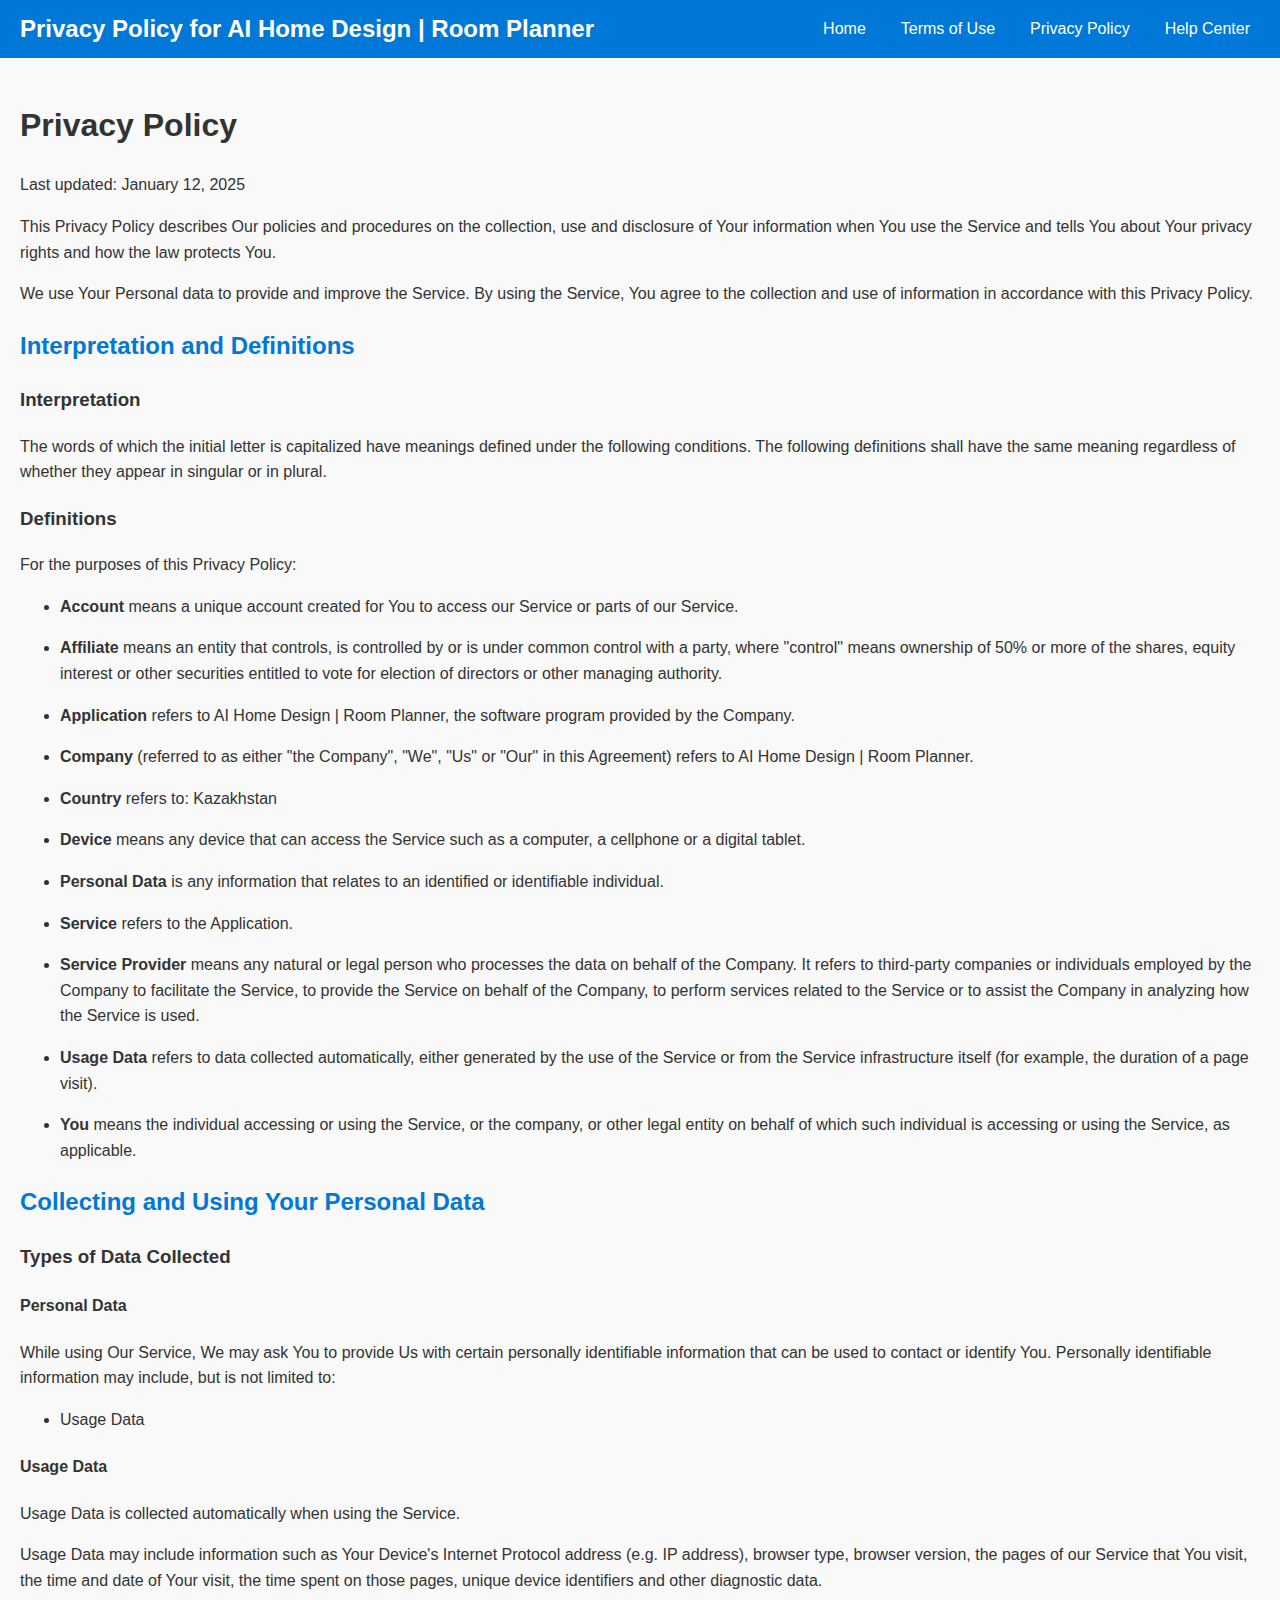
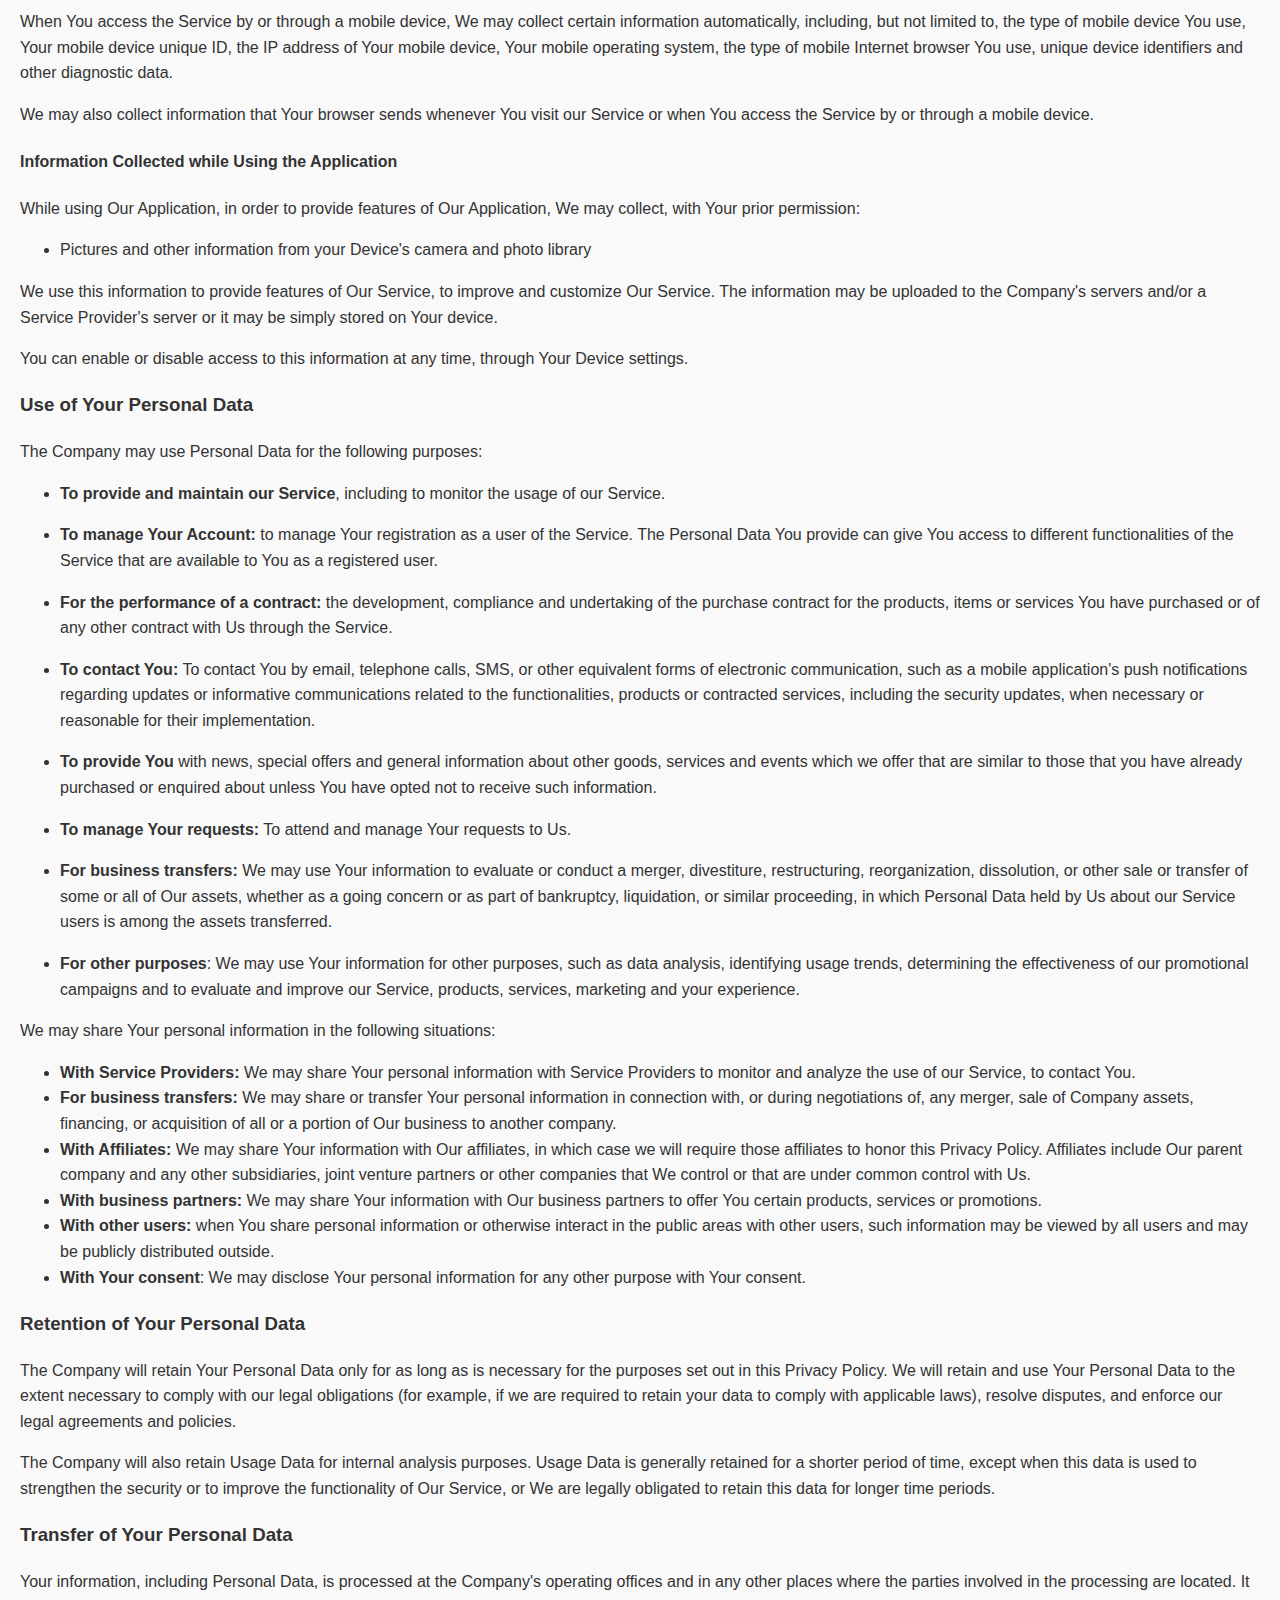
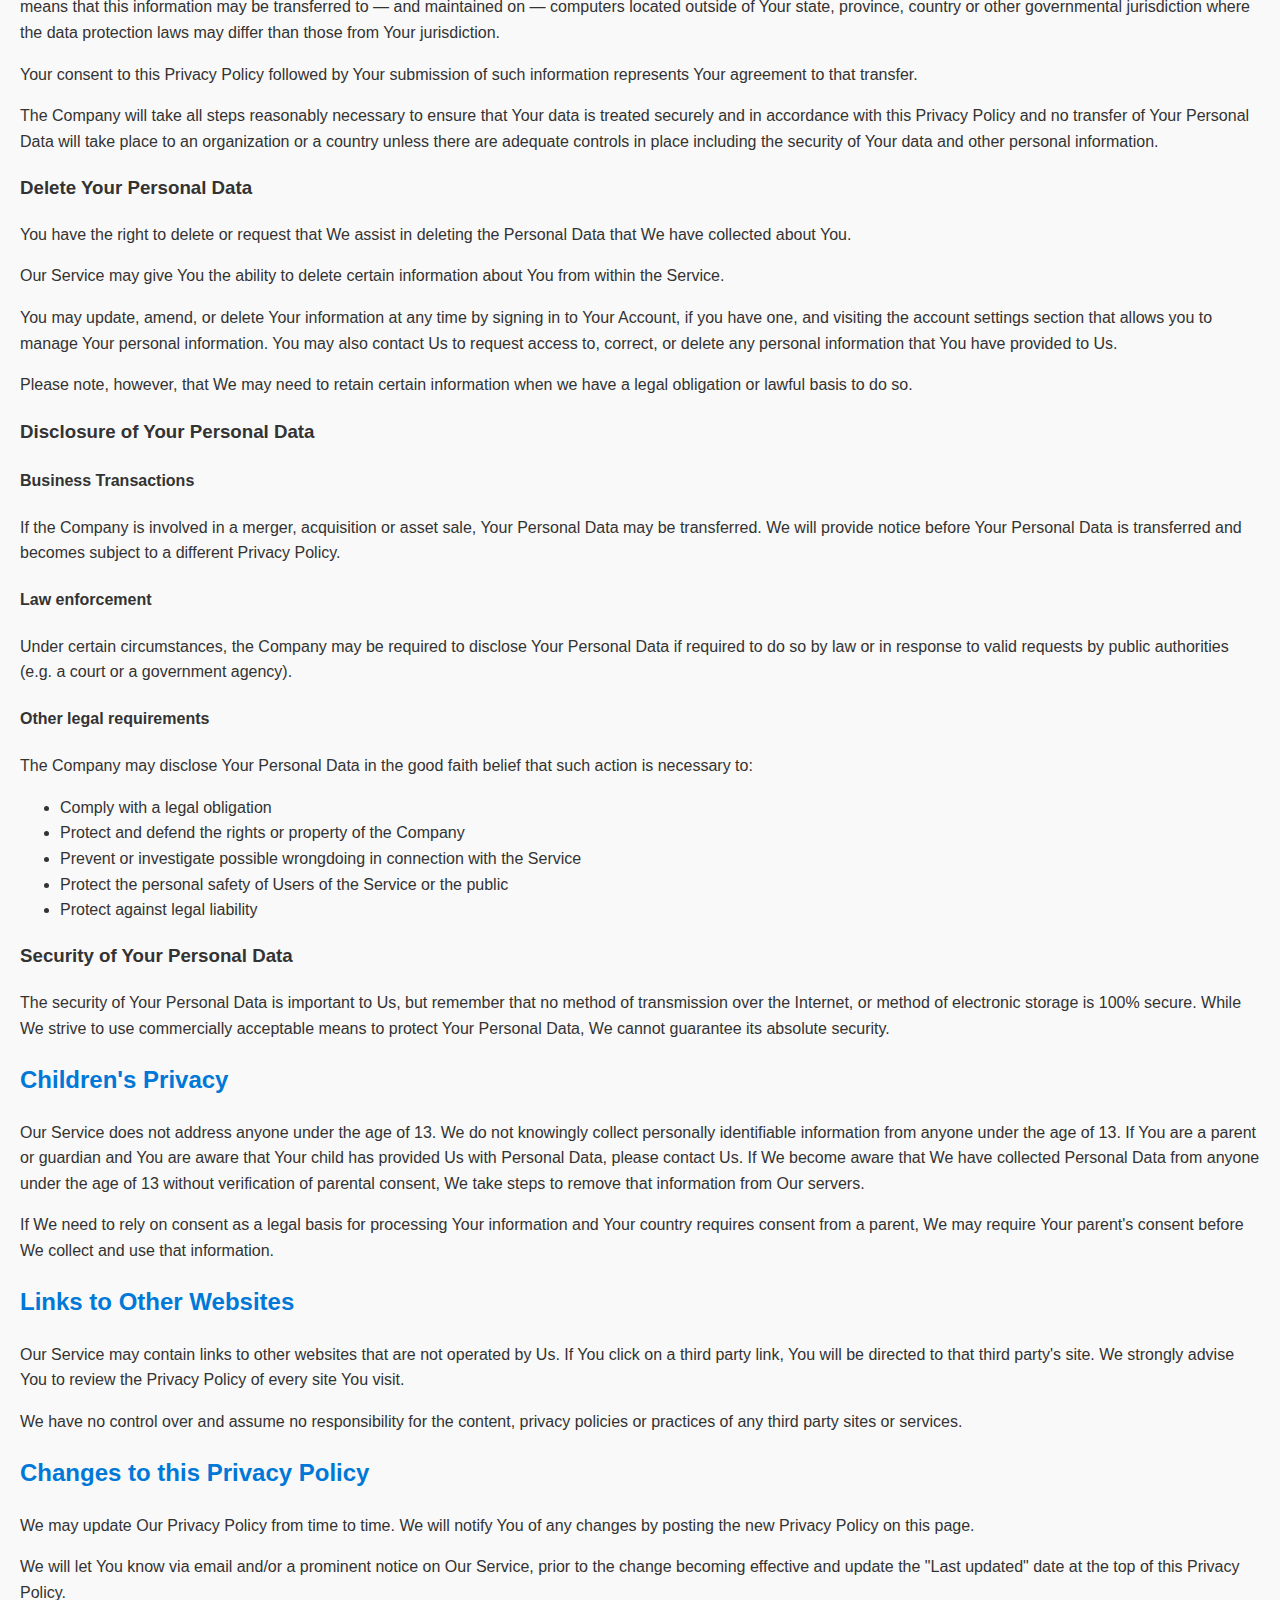
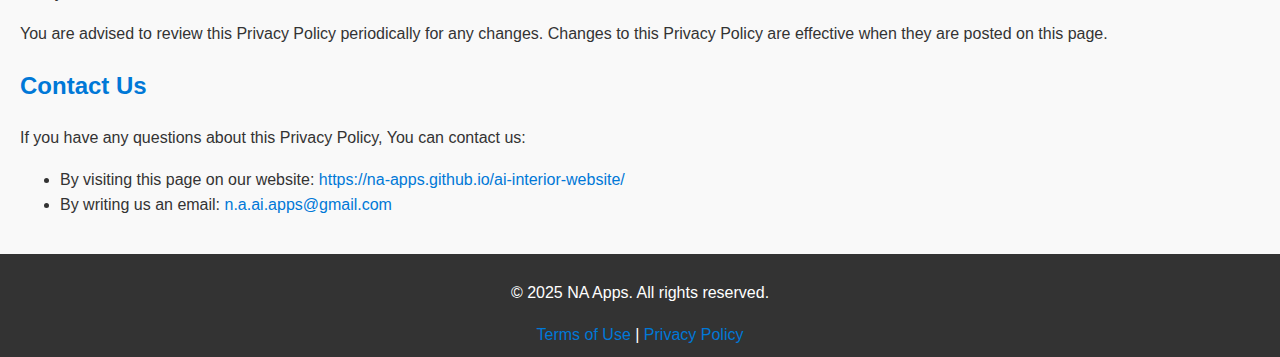
<file: privacy-policy.html>
<!DOCTYPE html>
<html lang="en">
<head>
    <meta charset="UTF-8">
    <meta name="viewport" content="width=device-width, initial-scale=1.0">
    <title>Privacy Policy</title>
    <link rel="stylesheet" href="style.css">
</head>
<body>
    <header>
        <div class="header-container">
            <div class="header-title">Privacy Policy for AI Home Design | Room Planner</div>
            <nav class="header-links">
                <a href="index.html">Home</a>
                <a href="terms-of-use.html">Terms of Use</a>
                <a href="privacy-policy.html">Privacy Policy</a>
                <a href="help-center.html">Help Center</a>
            </nav>
        </div>
    </header>

    <main>
<h1>Privacy Policy</h1>
<p>Last updated: January 12, 2025</p>
<p>This Privacy Policy describes Our policies and procedures on the collection, use and disclosure of Your information when You use the Service and tells You about Your privacy rights and how the law protects You.</p>
<p>We use Your Personal data to provide and improve the Service. By using the Service, You agree to the collection and use of information in accordance with this Privacy Policy.</p>
<h2>Interpretation and Definitions</h2>
<h3>Interpretation</h3>
<p>The words of which the initial letter is capitalized have meanings defined under the following conditions. The following definitions shall have the same meaning regardless of whether they appear in singular or in plural.</p>
<h3>Definitions</h3>
<p>For the purposes of this Privacy Policy:</p>
<ul>
<li>
<p><strong>Account</strong> means a unique account created for You to access our Service or parts of our Service.</p>
</li>
<li>
<p><strong>Affiliate</strong> means an entity that controls, is controlled by or is under common control with a party, where "control" means ownership of 50% or more of the shares, equity interest or other securities entitled to vote for election of directors or other managing authority.</p>
</li>
<li>
<p><strong>Application</strong> refers to AI Home Design | Room Planner, the software program provided by the Company.</p>
</li>
<li>
<p><strong>Company</strong> (referred to as either "the Company", "We", "Us" or "Our" in this Agreement) refers to AI Home Design | Room Planner.</p>
</li>
<li>
<p><strong>Country</strong> refers to:  Kazakhstan</p>
</li>
<li>
<p><strong>Device</strong> means any device that can access the Service such as a computer, a cellphone or a digital tablet.</p>
</li>
<li>
<p><strong>Personal Data</strong> is any information that relates to an identified or identifiable individual.</p>
</li>
<li>
<p><strong>Service</strong> refers to the Application.</p>
</li>
<li>
<p><strong>Service Provider</strong> means any natural or legal person who processes the data on behalf of the Company. It refers to third-party companies or individuals employed by the Company to facilitate the Service, to provide the Service on behalf of the Company, to perform services related to the Service or to assist the Company in analyzing how the Service is used.</p>
</li>
<li>
<p><strong>Usage Data</strong> refers to data collected automatically, either generated by the use of the Service or from the Service infrastructure itself (for example, the duration of a page visit).</p>
</li>
<li>
<p><strong>You</strong> means the individual accessing or using the Service, or the company, or other legal entity on behalf of which such individual is accessing or using the Service, as applicable.</p>
</li>
</ul>
<h2>Collecting and Using Your Personal Data</h2>
<h3>Types of Data Collected</h3>
<h4>Personal Data</h4>
<p>While using Our Service, We may ask You to provide Us with certain personally identifiable information that can be used to contact or identify You. Personally identifiable information may include, but is not limited to:</p>
<ul>
<li>Usage Data</li>
</ul>
<h4>Usage Data</h4>
<p>Usage Data is collected automatically when using the Service.</p>
<p>Usage Data may include information such as Your Device's Internet Protocol address (e.g. IP address), browser type, browser version, the pages of our Service that You visit, the time and date of Your visit, the time spent on those pages, unique device identifiers and other diagnostic data.</p>
<p>When You access the Service by or through a mobile device, We may collect certain information automatically, including, but not limited to, the type of mobile device You use, Your mobile device unique ID, the IP address of Your mobile device, Your mobile operating system, the type of mobile Internet browser You use, unique device identifiers and other diagnostic data.</p>
<p>We may also collect information that Your browser sends whenever You visit our Service or when You access the Service by or through a mobile device.</p>
<h4>Information Collected while Using the Application</h4>
<p>While using Our Application, in order to provide features of Our Application, We may collect, with Your prior permission:</p>
<ul>
<li>Pictures and other information from your Device's camera and photo library</li>
</ul>
<p>We use this information to provide features of Our Service, to improve and customize Our Service. The information may be uploaded to the Company's servers and/or a Service Provider's server or it may be simply stored on Your device.</p>
<p>You can enable or disable access to this information at any time, through Your Device settings.</p>
<h3>Use of Your Personal Data</h3>
<p>The Company may use Personal Data for the following purposes:</p>
<ul>
<li>
<p><strong>To provide and maintain our Service</strong>, including to monitor the usage of our Service.</p>
</li>
<li>
<p><strong>To manage Your Account:</strong> to manage Your registration as a user of the Service. The Personal Data You provide can give You access to different functionalities of the Service that are available to You as a registered user.</p>
</li>
<li>
<p><strong>For the performance of a contract:</strong> the development, compliance and undertaking of the purchase contract for the products, items or services You have purchased or of any other contract with Us through the Service.</p>
</li>
<li>
<p><strong>To contact You:</strong> To contact You by email, telephone calls, SMS, or other equivalent forms of electronic communication, such as a mobile application's push notifications regarding updates or informative communications related to the functionalities, products or contracted services, including the security updates, when necessary or reasonable for their implementation.</p>
</li>
<li>
<p><strong>To provide You</strong> with news, special offers and general information about other goods, services and events which we offer that are similar to those that you have already purchased or enquired about unless You have opted not to receive such information.</p>
</li>
<li>
<p><strong>To manage Your requests:</strong> To attend and manage Your requests to Us.</p>
</li>
<li>
<p><strong>For business transfers:</strong> We may use Your information to evaluate or conduct a merger, divestiture, restructuring, reorganization, dissolution, or other sale or transfer of some or all of Our assets, whether as a going concern or as part of bankruptcy, liquidation, or similar proceeding, in which Personal Data held by Us about our Service users is among the assets transferred.</p>
</li>
<li>
<p><strong>For other purposes</strong>: We may use Your information for other purposes, such as data analysis, identifying usage trends, determining the effectiveness of our promotional campaigns and to evaluate and improve our Service, products, services, marketing and your experience.</p>
</li>
</ul>
<p>We may share Your personal information in the following situations:</p>
<ul>
<li><strong>With Service Providers:</strong> We may share Your personal information with Service Providers to monitor and analyze the use of our Service,  to contact You.</li>
<li><strong>For business transfers:</strong> We may share or transfer Your personal information in connection with, or during negotiations of, any merger, sale of Company assets, financing, or acquisition of all or a portion of Our business to another company.</li>
<li><strong>With Affiliates:</strong> We may share Your information with Our affiliates, in which case we will require those affiliates to honor this Privacy Policy. Affiliates include Our parent company and any other subsidiaries, joint venture partners or other companies that We control or that are under common control with Us.</li>
<li><strong>With business partners:</strong> We may share Your information with Our business partners to offer You certain products, services or promotions.</li>
<li><strong>With other users:</strong> when You share personal information or otherwise interact in the public areas with other users, such information may be viewed by all users and may be publicly distributed outside.</li>
<li><strong>With Your consent</strong>: We may disclose Your personal information for any other purpose with Your consent.</li>
</ul>
<h3>Retention of Your Personal Data</h3>
<p>The Company will retain Your Personal Data only for as long as is necessary for the purposes set out in this Privacy Policy. We will retain and use Your Personal Data to the extent necessary to comply with our legal obligations (for example, if we are required to retain your data to comply with applicable laws), resolve disputes, and enforce our legal agreements and policies.</p>
<p>The Company will also retain Usage Data for internal analysis purposes. Usage Data is generally retained for a shorter period of time, except when this data is used to strengthen the security or to improve the functionality of Our Service, or We are legally obligated to retain this data for longer time periods.</p>
<h3>Transfer of Your Personal Data</h3>
<p>Your information, including Personal Data, is processed at the Company's operating offices and in any other places where the parties involved in the processing are located. It means that this information may be transferred to — and maintained on — computers located outside of Your state, province, country or other governmental jurisdiction where the data protection laws may differ than those from Your jurisdiction.</p>
<p>Your consent to this Privacy Policy followed by Your submission of such information represents Your agreement to that transfer.</p>
<p>The Company will take all steps reasonably necessary to ensure that Your data is treated securely and in accordance with this Privacy Policy and no transfer of Your Personal Data will take place to an organization or a country unless there are adequate controls in place including the security of Your data and other personal information.</p>
<h3>Delete Your Personal Data</h3>
<p>You have the right to delete or request that We assist in deleting the Personal Data that We have collected about You.</p>
<p>Our Service may give You the ability to delete certain information about You from within the Service.</p>
<p>You may update, amend, or delete Your information at any time by signing in to Your Account, if you have one, and visiting the account settings section that allows you to manage Your personal information. You may also contact Us to request access to, correct, or delete any personal information that You have provided to Us.</p>
<p>Please note, however, that We may need to retain certain information when we have a legal obligation or lawful basis to do so.</p>
<h3>Disclosure of Your Personal Data</h3>
<h4>Business Transactions</h4>
<p>If the Company is involved in a merger, acquisition or asset sale, Your Personal Data may be transferred. We will provide notice before Your Personal Data is transferred and becomes subject to a different Privacy Policy.</p>
<h4>Law enforcement</h4>
<p>Under certain circumstances, the Company may be required to disclose Your Personal Data if required to do so by law or in response to valid requests by public authorities (e.g. a court or a government agency).</p>
<h4>Other legal requirements</h4>
<p>The Company may disclose Your Personal Data in the good faith belief that such action is necessary to:</p>
<ul>
<li>Comply with a legal obligation</li>
<li>Protect and defend the rights or property of the Company</li>
<li>Prevent or investigate possible wrongdoing in connection with the Service</li>
<li>Protect the personal safety of Users of the Service or the public</li>
<li>Protect against legal liability</li>
</ul>
<h3>Security of Your Personal Data</h3>
<p>The security of Your Personal Data is important to Us, but remember that no method of transmission over the Internet, or method of electronic storage is 100% secure. While We strive to use commercially acceptable means to protect Your Personal Data, We cannot guarantee its absolute security.</p>
<h2>Children's Privacy</h2>
<p>Our Service does not address anyone under the age of 13. We do not knowingly collect personally identifiable information from anyone under the age of 13. If You are a parent or guardian and You are aware that Your child has provided Us with Personal Data, please contact Us. If We become aware that We have collected Personal Data from anyone under the age of 13 without verification of parental consent, We take steps to remove that information from Our servers.</p>
<p>If We need to rely on consent as a legal basis for processing Your information and Your country requires consent from a parent, We may require Your parent's consent before We collect and use that information.</p>
<h2>Links to Other Websites</h2>
<p>Our Service may contain links to other websites that are not operated by Us. If You click on a third party link, You will be directed to that third party's site. We strongly advise You to review the Privacy Policy of every site You visit.</p>
<p>We have no control over and assume no responsibility for the content, privacy policies or practices of any third party sites or services.</p>
<h2>Changes to this Privacy Policy</h2>
<p>We may update Our Privacy Policy from time to time. We will notify You of any changes by posting the new Privacy Policy on this page.</p>
<p>We will let You know via email and/or a prominent notice on Our Service, prior to the change becoming effective and update the "Last updated" date at the top of this Privacy Policy.</p>
<p>You are advised to review this Privacy Policy periodically for any changes. Changes to this Privacy Policy are effective when they are posted on this page.</p>
<h2>Contact Us</h2>
<p>If you have any questions about this Privacy Policy, You can contact us:</p>
<ul>
<li>By visiting this page on our website: <a href="https://na-apps.github.io/ai-interior-website/" rel="external nofollow noopener" target="_blank">https://na-apps.github.io/ai-interior-website/</a></li>
<li>By writing us an email: <a href="mailto:n.a.ai.apps@gmail.com">n.a.ai.apps@gmail.com</a></li>
</ul>
    </main>

    <footer>
        <p>&copy; 2025 NA Apps. All rights reserved.</p>
        <nav>
            <a href="terms-of-use.html">Terms of Use</a> |
            <a href="privacy-policy.html">Privacy Policy</a>
        </nav>
    </footer>
</body>
</html>
</file>
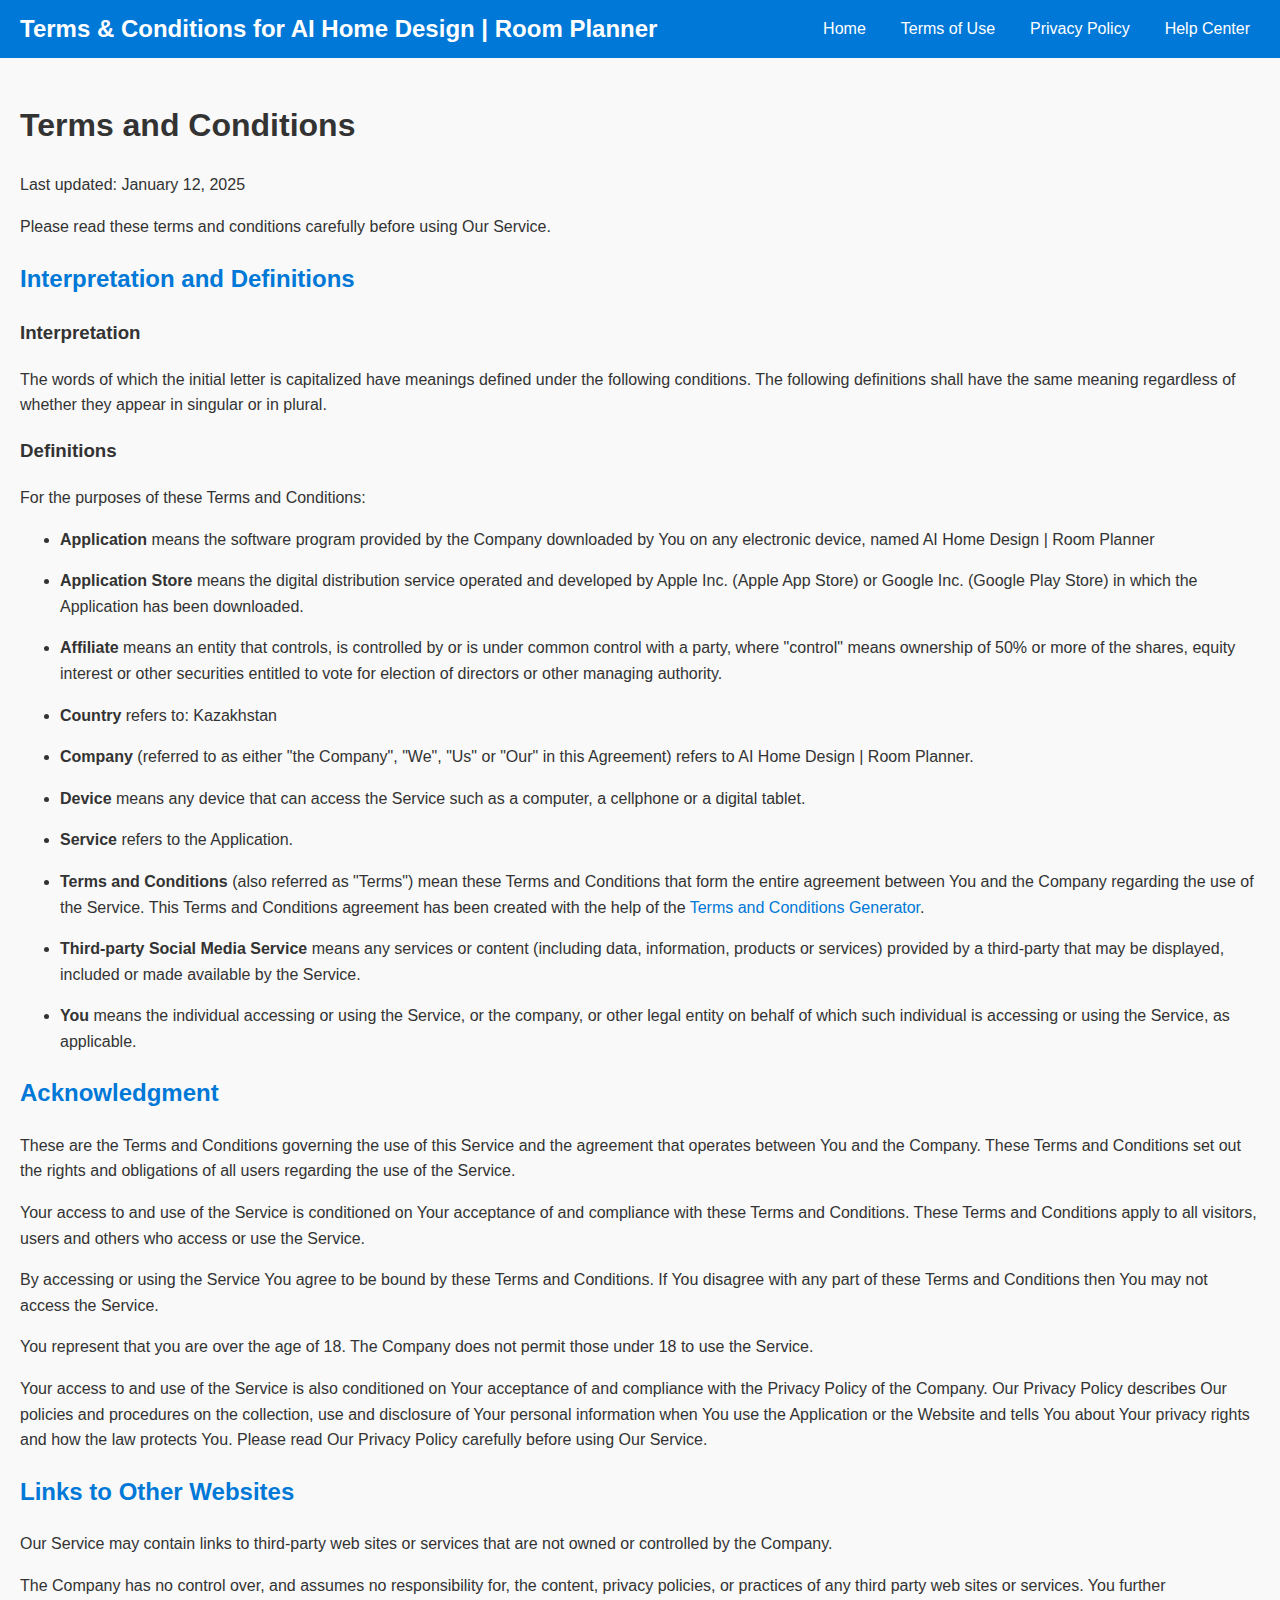
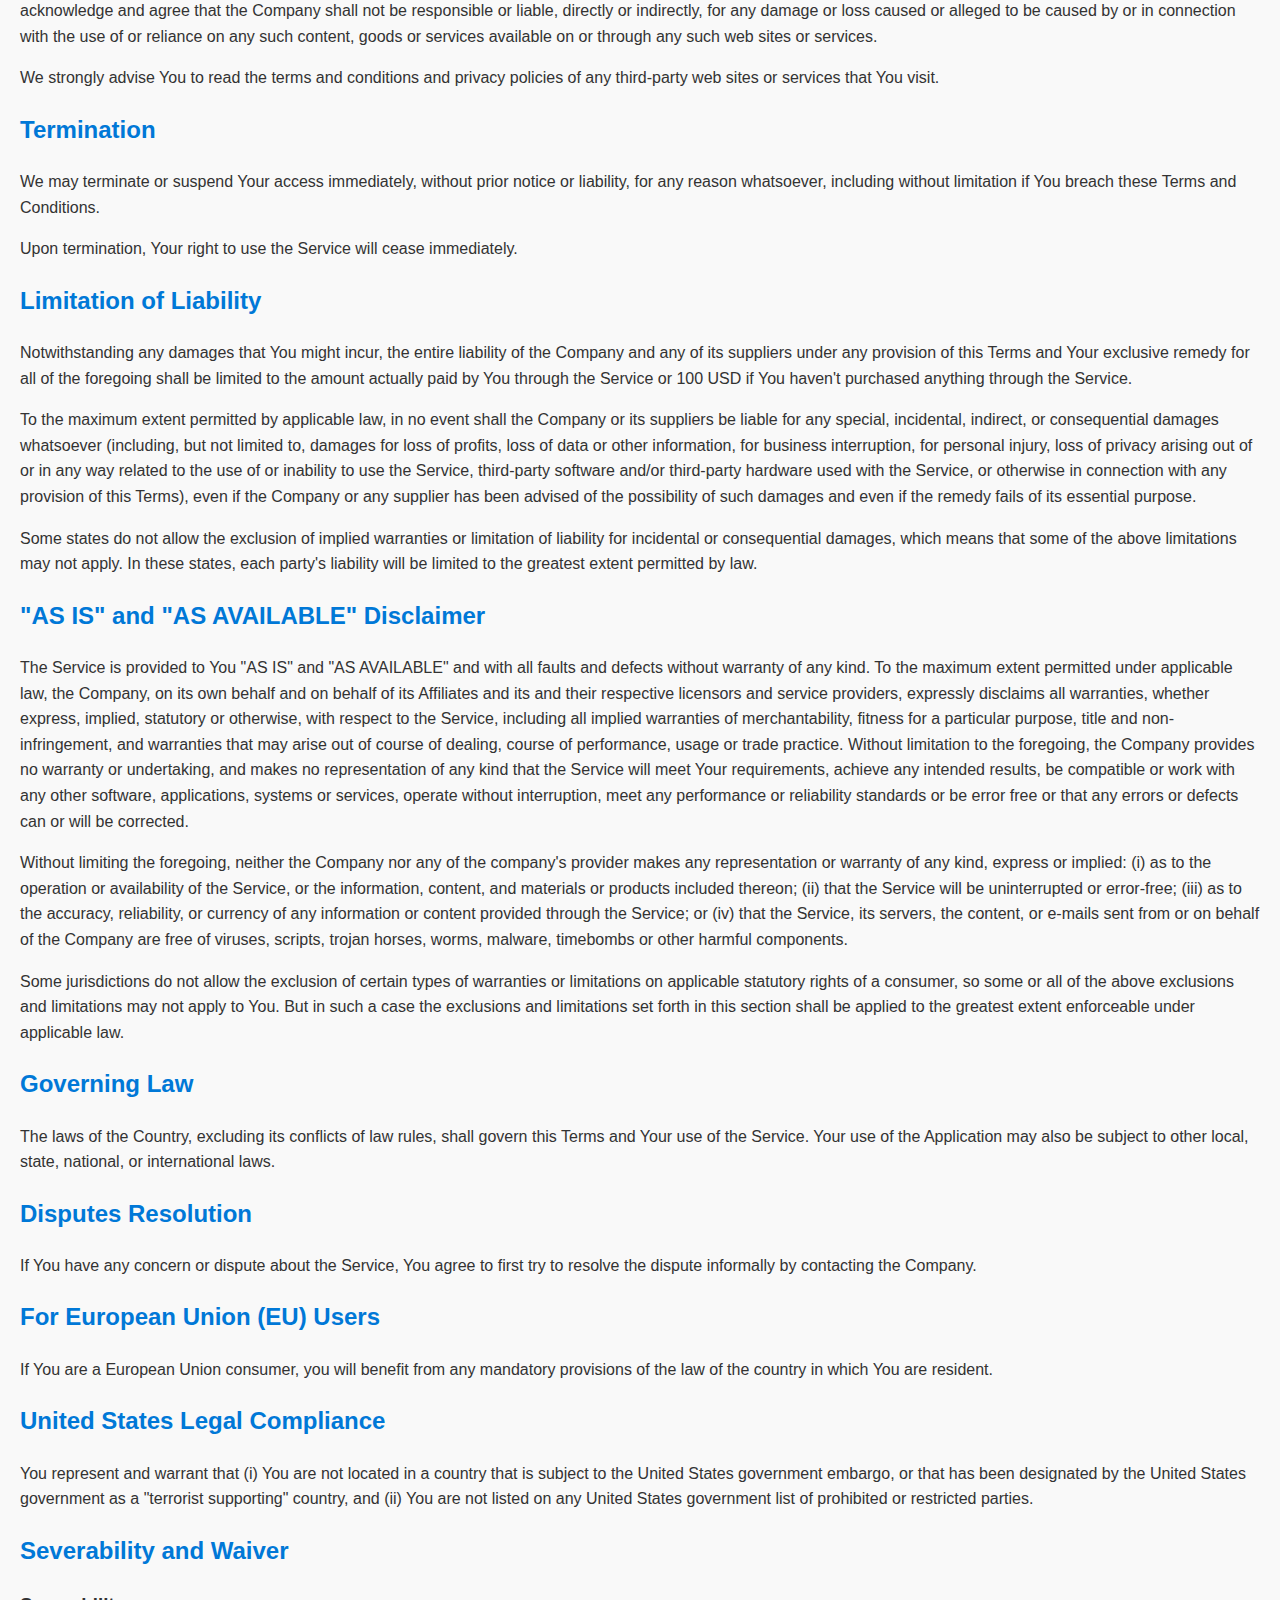
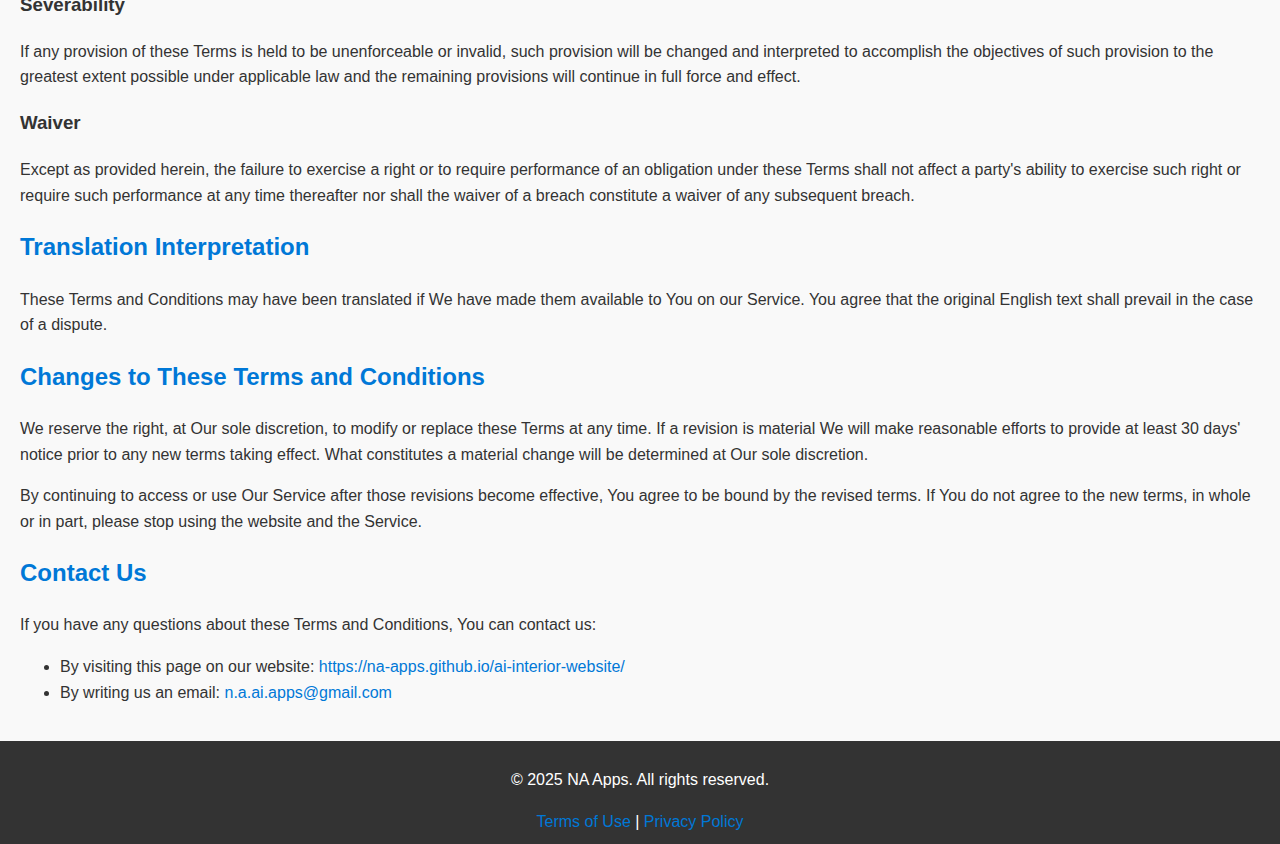
<file: terms-of-use.html>
<!DOCTYPE html>
<html lang="en">
<head>
    <meta charset="UTF-8">
    <meta name="viewport" content="width=device-width, initial-scale=1.0">
    <title>Terms & Conditions</title>
    <link rel="stylesheet" href="style.css">
</head>
<body>
    <header>
        <div class="header-container">
            <div class="header-title">Terms & Conditions for AI Home Design | Room Planner</div>
            <nav class="header-links">
                <a href="index.html">Home</a>
                <a href="terms-of-use.html">Terms of Use</a>
                <a href="privacy-policy.html">Privacy Policy</a>
                <a href="help-center.html">Help Center</a>
            </nav>
        </div>
    </header>

    <main>
<h1>Terms and Conditions</h1>
<p>Last updated: January 12, 2025</p>
<p>Please read these terms and conditions carefully before using Our Service.</p>
<h2>Interpretation and Definitions</h2>
<h3>Interpretation</h3>
<p>The words of which the initial letter is capitalized have meanings defined under the following conditions. The following definitions shall have the same meaning regardless of whether they appear in singular or in plural.</p>
<h3>Definitions</h3>
<p>For the purposes of these Terms and Conditions:</p>
<ul>
<li>
<p><strong>Application</strong> means the software program provided by the Company downloaded by You on any electronic device, named AI Home Design | Room Planner</p>
</li>
<li>
<p><strong>Application Store</strong> means the digital distribution service operated and developed by Apple Inc. (Apple App Store) or Google Inc. (Google Play Store) in which the Application has been downloaded.</p>
</li>
<li>
<p><strong>Affiliate</strong> means an entity that controls, is controlled by or is under common control with a party, where &quot;control&quot; means ownership of 50% or more of the shares, equity interest or other securities entitled to vote for election of directors or other managing authority.</p>
</li>
<li>
<p><strong>Country</strong> refers to:  Kazakhstan</p>
</li>
<li>
<p><strong>Company</strong> (referred to as either &quot;the Company&quot;, &quot;We&quot;, &quot;Us&quot; or &quot;Our&quot; in this Agreement) refers to AI Home Design | Room Planner.</p>
</li>
<li>
<p><strong>Device</strong> means any device that can access the Service such as a computer, a cellphone or a digital tablet.</p>
</li>
<li>
<p><strong>Service</strong> refers to the Application.</p>
</li>
<li>
<p><strong>Terms and Conditions</strong> (also referred as &quot;Terms&quot;) mean these Terms and Conditions that form the entire agreement between You and the Company regarding the use of the Service. This Terms and Conditions agreement has been created with the help of the <a href="https://www.termsfeed.com/terms-conditions-generator/" target="_blank">Terms and Conditions Generator</a>.</p>
</li>
<li>
<p><strong>Third-party Social Media Service</strong> means any services or content (including data, information, products or services) provided by a third-party that may be displayed, included or made available by the Service.</p>
</li>
<li>
<p><strong>You</strong> means the individual accessing or using the Service, or the company, or other legal entity on behalf of which such individual is accessing or using the Service, as applicable.</p>
</li>
</ul>
<h2>Acknowledgment</h2>
<p>These are the Terms and Conditions governing the use of this Service and the agreement that operates between You and the Company. These Terms and Conditions set out the rights and obligations of all users regarding the use of the Service.</p>
<p>Your access to and use of the Service is conditioned on Your acceptance of and compliance with these Terms and Conditions. These Terms and Conditions apply to all visitors, users and others who access or use the Service.</p>
<p>By accessing or using the Service You agree to be bound by these Terms and Conditions. If You disagree with any part of these Terms and Conditions then You may not access the Service.</p>
<p>You represent that you are over the age of 18. The Company does not permit those under 18 to use the Service.</p>
<p>Your access to and use of the Service is also conditioned on Your acceptance of and compliance with the Privacy Policy of the Company. Our Privacy Policy describes Our policies and procedures on the collection, use and disclosure of Your personal information when You use the Application or the Website and tells You about Your privacy rights and how the law protects You. Please read Our Privacy Policy carefully before using Our Service.</p>
<h2>Links to Other Websites</h2>
<p>Our Service may contain links to third-party web sites or services that are not owned or controlled by the Company.</p>
<p>The Company has no control over, and assumes no responsibility for, the content, privacy policies, or practices of any third party web sites or services. You further acknowledge and agree that the Company shall not be responsible or liable, directly or indirectly, for any damage or loss caused or alleged to be caused by or in connection with the use of or reliance on any such content, goods or services available on or through any such web sites or services.</p>
<p>We strongly advise You to read the terms and conditions and privacy policies of any third-party web sites or services that You visit.</p>
<h2>Termination</h2>
<p>We may terminate or suspend Your access immediately, without prior notice or liability, for any reason whatsoever, including without limitation if You breach these Terms and Conditions.</p>
<p>Upon termination, Your right to use the Service will cease immediately.</p>
<h2>Limitation of Liability</h2>
<p>Notwithstanding any damages that You might incur, the entire liability of the Company and any of its suppliers under any provision of this Terms and Your exclusive remedy for all of the foregoing shall be limited to the amount actually paid by You through the Service or 100 USD if You haven't purchased anything through the Service.</p>
<p>To the maximum extent permitted by applicable law, in no event shall the Company or its suppliers be liable for any special, incidental, indirect, or consequential damages whatsoever (including, but not limited to, damages for loss of profits, loss of data or other information, for business interruption, for personal injury, loss of privacy arising out of or in any way related to the use of or inability to use the Service, third-party software and/or third-party hardware used with the Service, or otherwise in connection with any provision of this Terms), even if the Company or any supplier has been advised of the possibility of such damages and even if the remedy fails of its essential purpose.</p>
<p>Some states do not allow the exclusion of implied warranties or limitation of liability for incidental or consequential damages, which means that some of the above limitations may not apply. In these states, each party's liability will be limited to the greatest extent permitted by law.</p>
<h2>&quot;AS IS&quot; and &quot;AS AVAILABLE&quot; Disclaimer</h2>
<p>The Service is provided to You &quot;AS IS&quot; and &quot;AS AVAILABLE&quot; and with all faults and defects without warranty of any kind. To the maximum extent permitted under applicable law, the Company, on its own behalf and on behalf of its Affiliates and its and their respective licensors and service providers, expressly disclaims all warranties, whether express, implied, statutory or otherwise, with respect to the Service, including all implied warranties of merchantability, fitness for a particular purpose, title and non-infringement, and warranties that may arise out of course of dealing, course of performance, usage or trade practice. Without limitation to the foregoing, the Company provides no warranty or undertaking, and makes no representation of any kind that the Service will meet Your requirements, achieve any intended results, be compatible or work with any other software, applications, systems or services, operate without interruption, meet any performance or reliability standards or be error free or that any errors or defects can or will be corrected.</p>
<p>Without limiting the foregoing, neither the Company nor any of the company's provider makes any representation or warranty of any kind, express or implied: (i) as to the operation or availability of the Service, or the information, content, and materials or products included thereon; (ii) that the Service will be uninterrupted or error-free; (iii) as to the accuracy, reliability, or currency of any information or content provided through the Service; or (iv) that the Service, its servers, the content, or e-mails sent from or on behalf of the Company are free of viruses, scripts, trojan horses, worms, malware, timebombs or other harmful components.</p>
<p>Some jurisdictions do not allow the exclusion of certain types of warranties or limitations on applicable statutory rights of a consumer, so some or all of the above exclusions and limitations may not apply to You. But in such a case the exclusions and limitations set forth in this section shall be applied to the greatest extent enforceable under applicable law.</p>
<h2>Governing Law</h2>
<p>The laws of the Country, excluding its conflicts of law rules, shall govern this Terms and Your use of the Service. Your use of the Application may also be subject to other local, state, national, or international laws.</p>
<h2>Disputes Resolution</h2>
<p>If You have any concern or dispute about the Service, You agree to first try to resolve the dispute informally by contacting the Company.</p>
<h2>For European Union (EU) Users</h2>
<p>If You are a European Union consumer, you will benefit from any mandatory provisions of the law of the country in which You are resident.</p>
<h2>United States Legal Compliance</h2>
<p>You represent and warrant that (i) You are not located in a country that is subject to the United States government embargo, or that has been designated by the United States government as a &quot;terrorist supporting&quot; country, and (ii) You are not listed on any United States government list of prohibited or restricted parties.</p>
<h2>Severability and Waiver</h2>
<h3>Severability</h3>
<p>If any provision of these Terms is held to be unenforceable or invalid, such provision will be changed and interpreted to accomplish the objectives of such provision to the greatest extent possible under applicable law and the remaining provisions will continue in full force and effect.</p>
<h3>Waiver</h3>
<p>Except as provided herein, the failure to exercise a right or to require performance of an obligation under these Terms shall not affect a party's ability to exercise such right or require such performance at any time thereafter nor shall the waiver of a breach constitute a waiver of any subsequent breach.</p>
<h2>Translation Interpretation</h2>
<p>These Terms and Conditions may have been translated if We have made them available to You on our Service.
You agree that the original English text shall prevail in the case of a dispute.</p>
<h2>Changes to These Terms and Conditions</h2>
<p>We reserve the right, at Our sole discretion, to modify or replace these Terms at any time. If a revision is material We will make reasonable efforts to provide at least 30 days' notice prior to any new terms taking effect. What constitutes a material change will be determined at Our sole discretion.</p>
<p>By continuing to access or use Our Service after those revisions become effective, You agree to be bound by the revised terms. If You do not agree to the new terms, in whole or in part, please stop using the website and the Service.</p>
<h2>Contact Us</h2>
<p>If you have any questions about these Terms and Conditions, You can contact us:</p>
<ul>
<li>By visiting this page on our website: <a href="https://na-apps.github.io/ai-interior-website/" rel="external nofollow noopener" target="_blank">https://na-apps.github.io/ai-interior-website/</a></li>
<li>By writing us an email: <a href="mailto:n.a.ai.apps@gmail.com">n.a.ai.apps@gmail.com</a></li>
</ul>
    </main>

    <footer>
        <p>&copy; 2025 NA Apps. All rights reserved.</p>
        <nav>
            <a href="terms-of-use.html">Terms of Use</a> |
            <a href="privacy-policy.html">Privacy Policy</a>
        </nav>
    </footer>
</body>
</html>
</file>
<file: style.css>
/* General Styles */
body {
    font-family: Arial, sans-serif;
    margin: 0;
    padding: 0;
    line-height: 1.6;
    background-color: #f9f9f9;
    color: #333;
}

/* Header Styles */
.header-container {
    display: flex;
    justify-content: space-between;
    align-items: center;
    padding: 10px 20px;
    background-color: #0078D7;
    color: white;
}

.header-title {
    font-size: 1.5em;
    font-weight: bold;
}

.header-links {
    display: flex;
    gap: 15px;
}

.header-links a {
    color: white;
    text-decoration: none;
    font-size: 1em;
    padding: 5px 10px;
    transition: background-color 0.3s, color 0.3s;
}

.header-links a:hover {
    background-color: white;
    color: #0078D7;
    border-radius: 5px;
}

main {
    padding: 20px;
}

section {
    margin-bottom: 20px;
}

h2 {
    color: #0078D7;
}

/* Links */
a {
    color: #0078D7;
    text-decoration: none;
}

a:hover {
    text-decoration: underline;
}

/* FAQ */
.faq-item {
    margin: 10px 0;
}

button {
    background-color: #0078D7;
    color: white;
    border: none;
    padding: 10px 15px;
    cursor: pointer;
    font-size: 1em;
    margin-bottom: 5px;
}

button:hover {
    background-color: #005BB5;
}

.answer {
    display: none;
    margin-left: 20px;
    font-style: italic;
    color: #555;
}

/* Footer */
footer {
    text-align: center;
    padding: 10px;
    background: #333;
    color: white;
}
</file>
